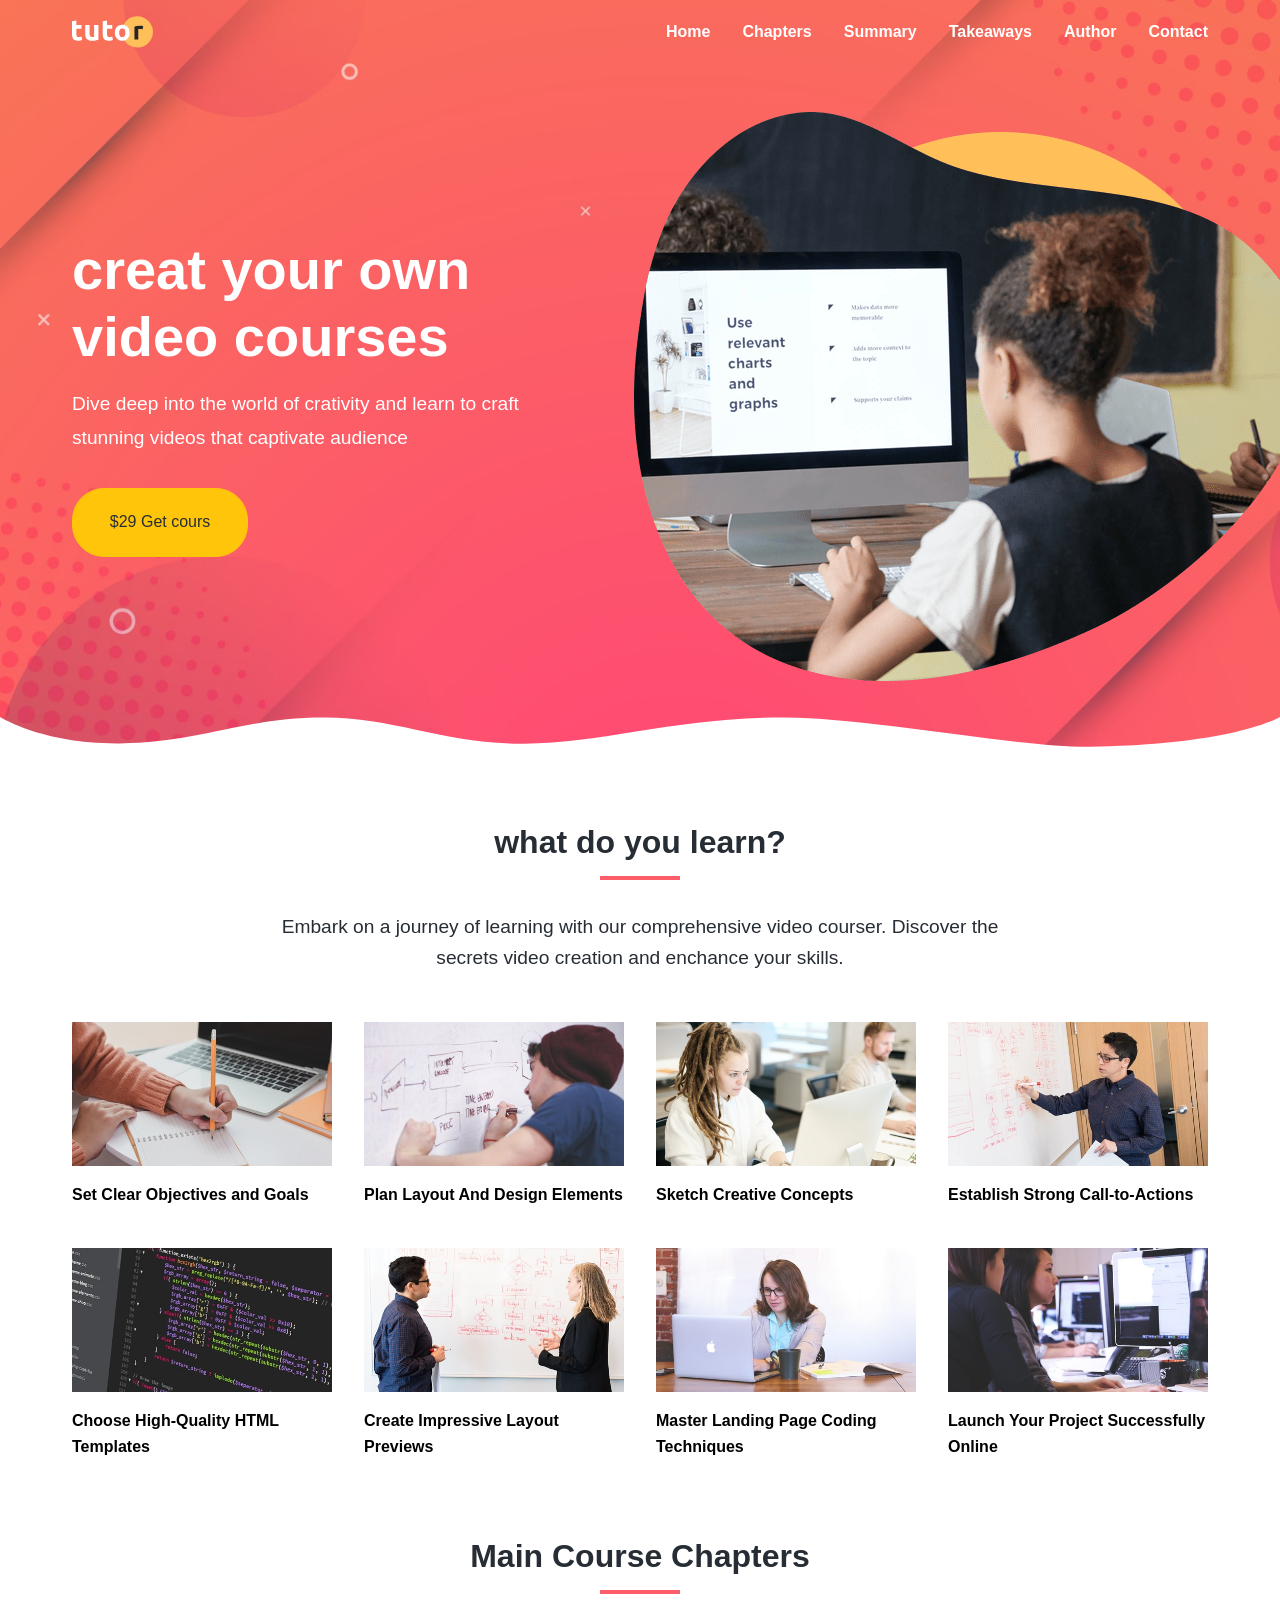
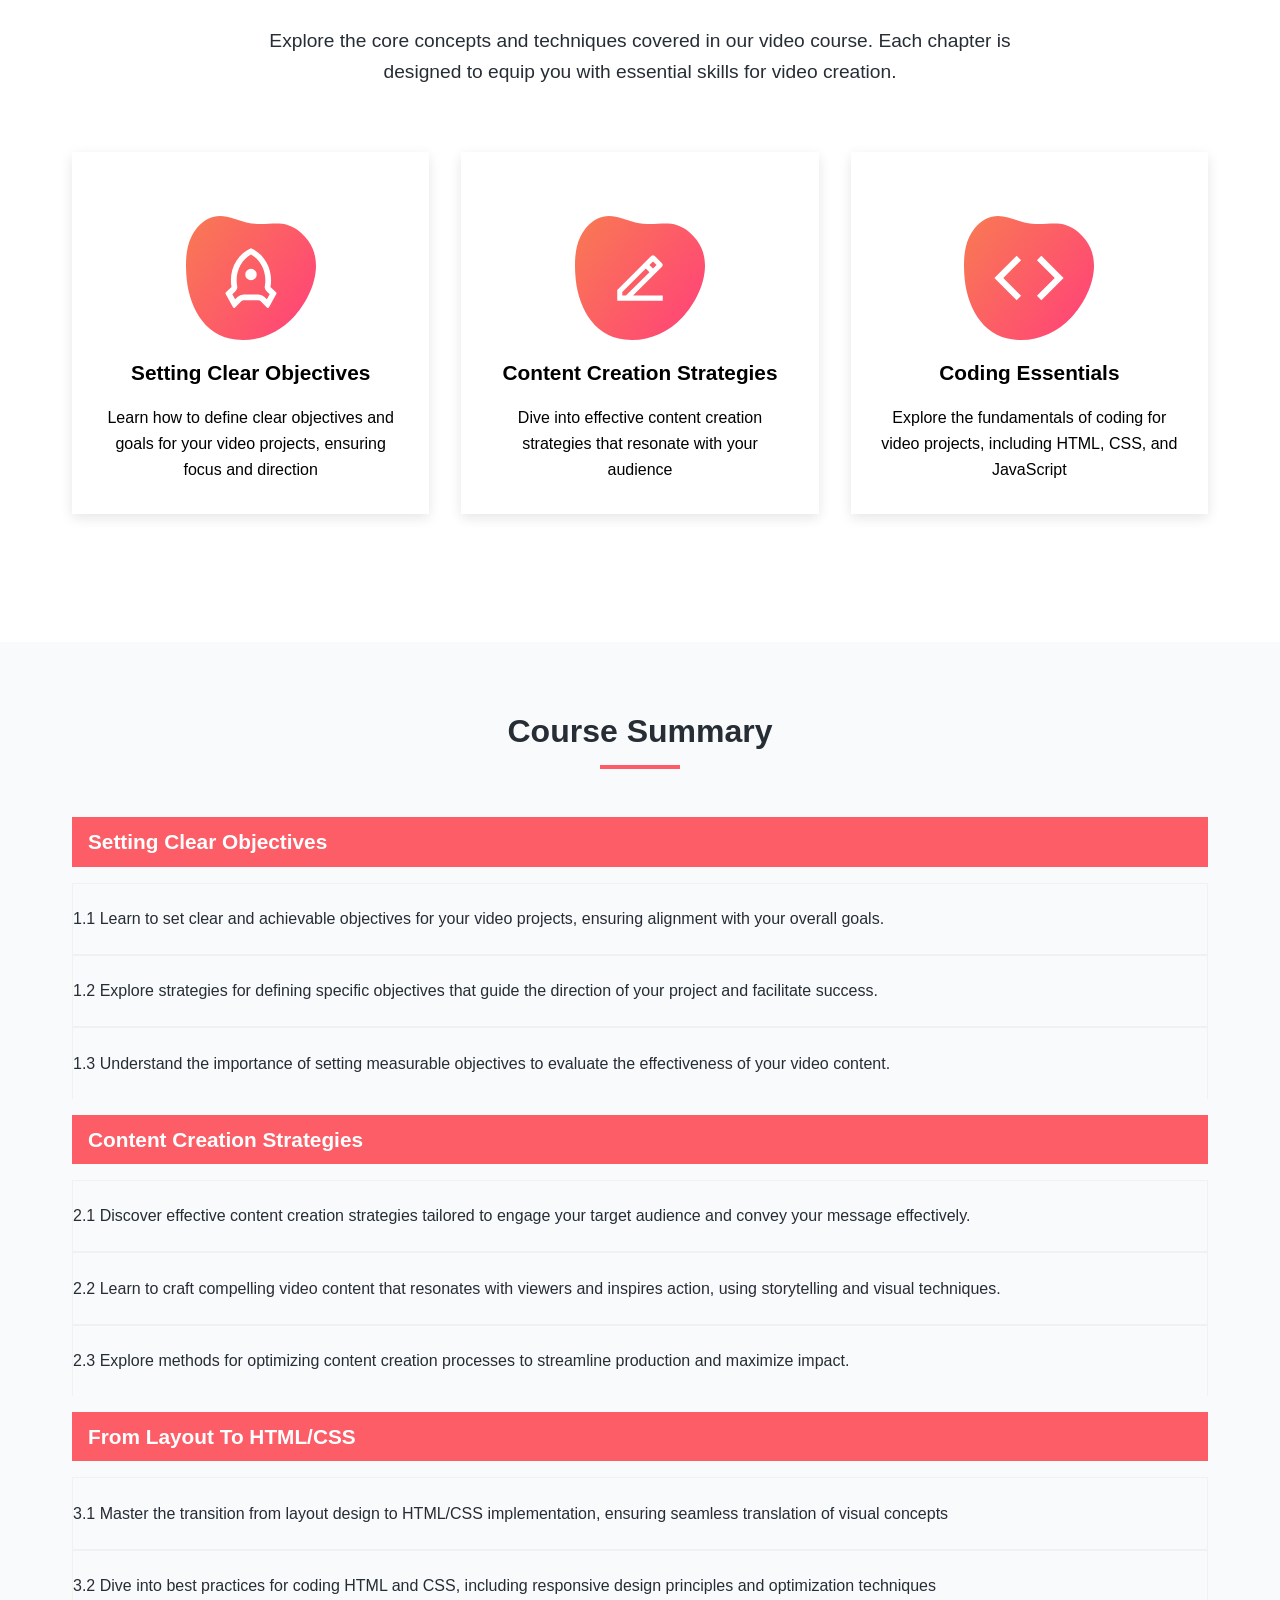
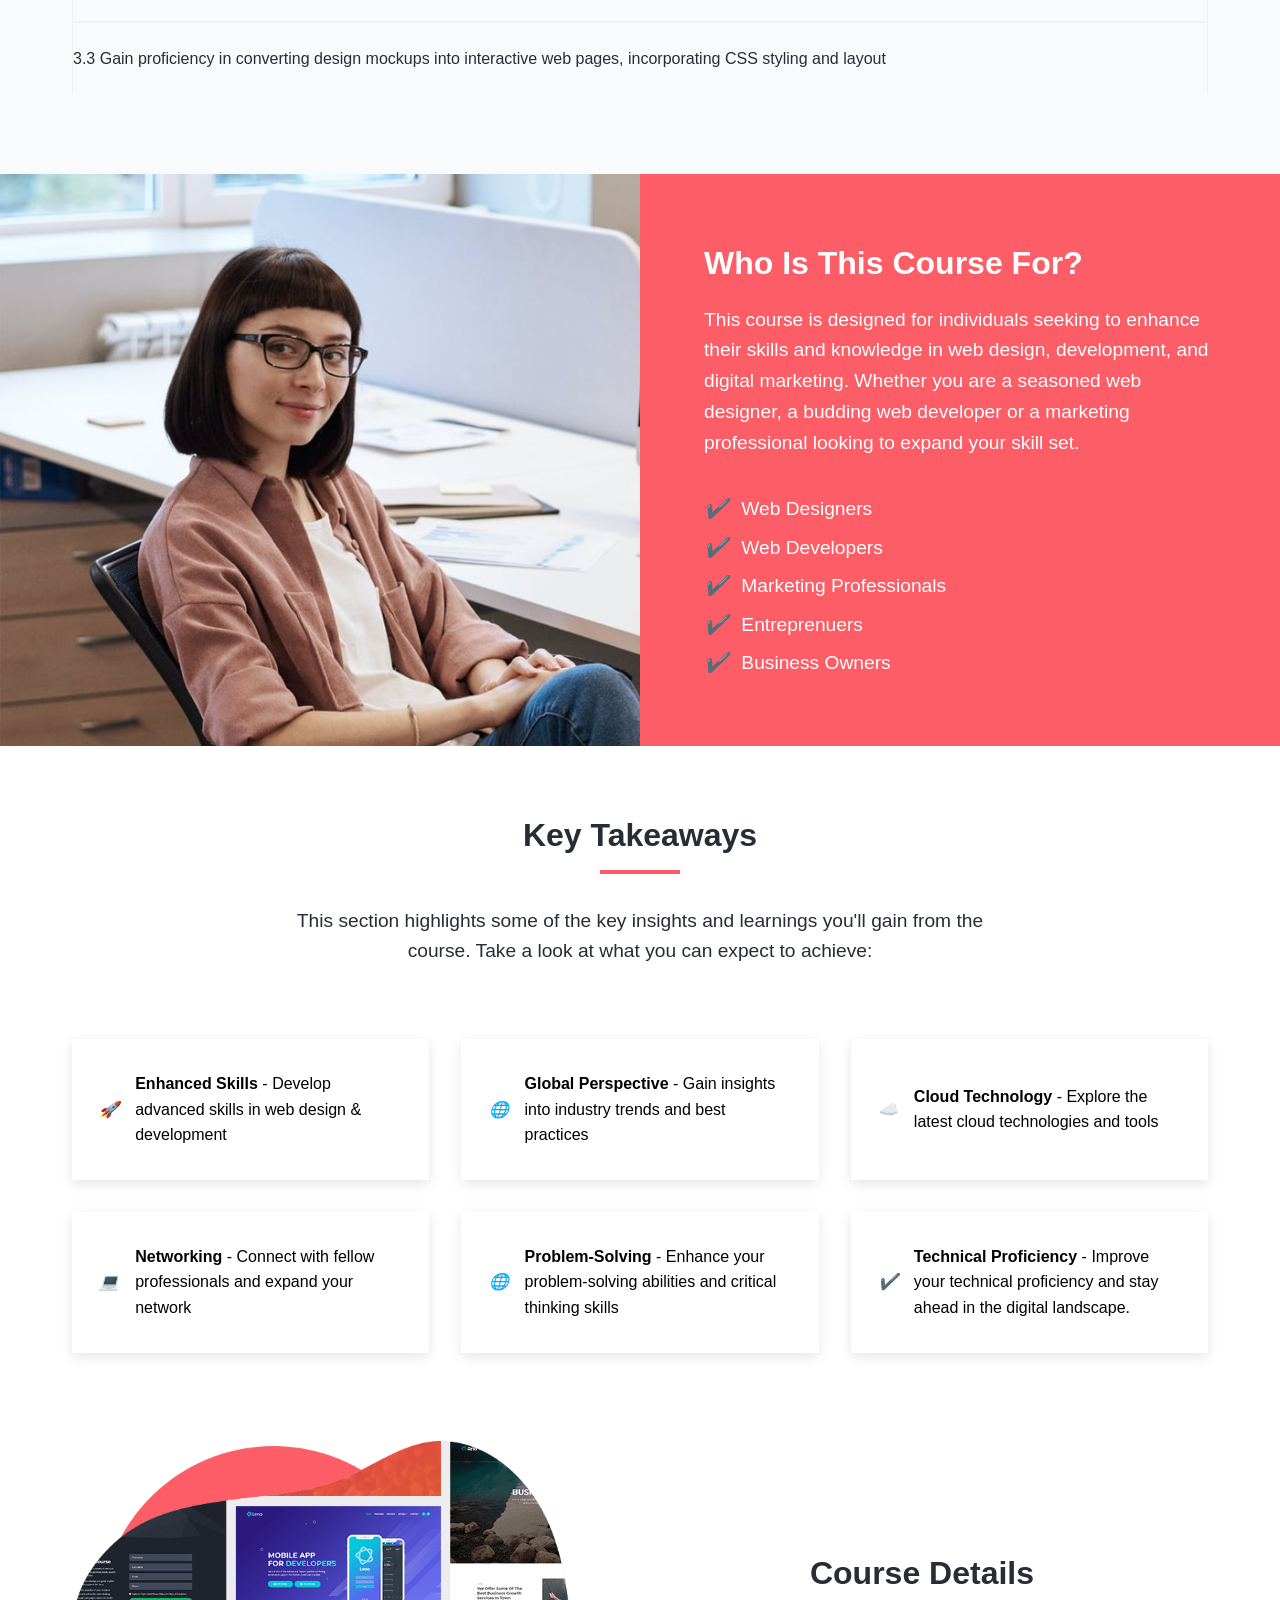
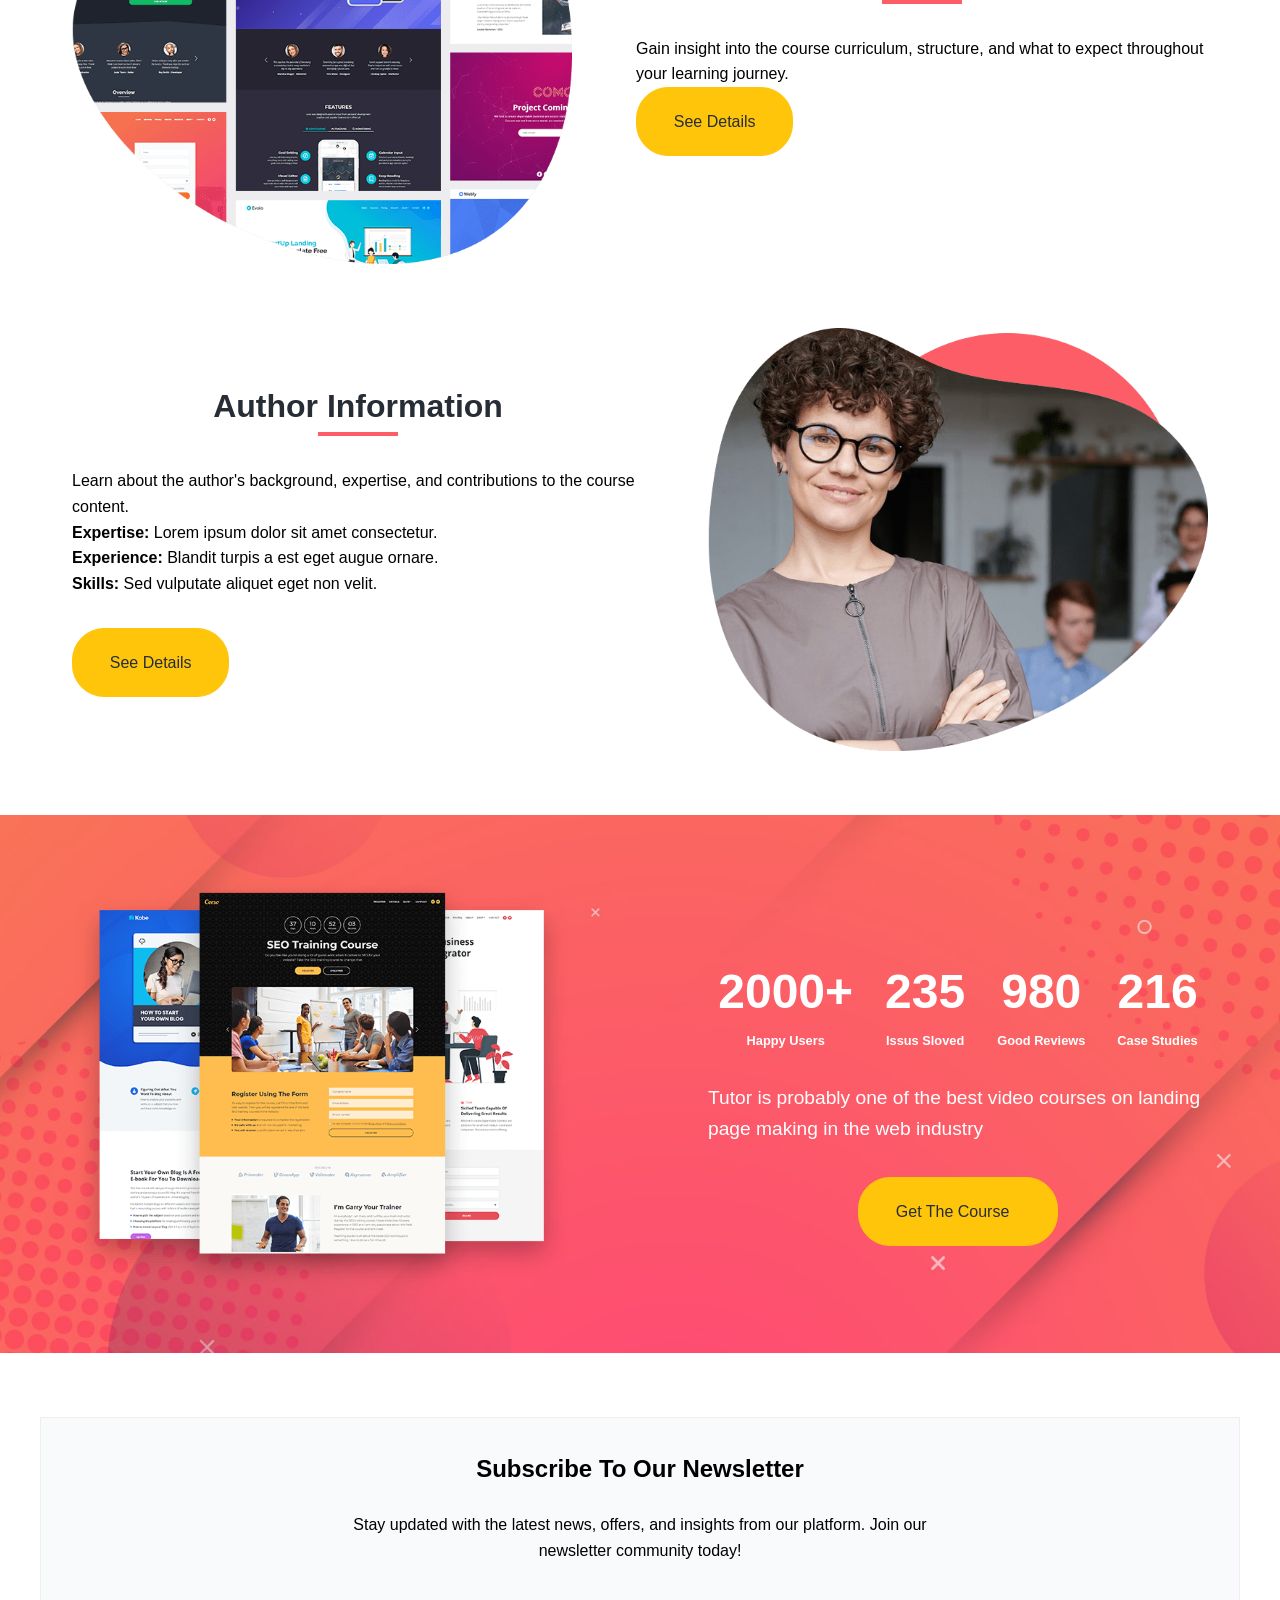
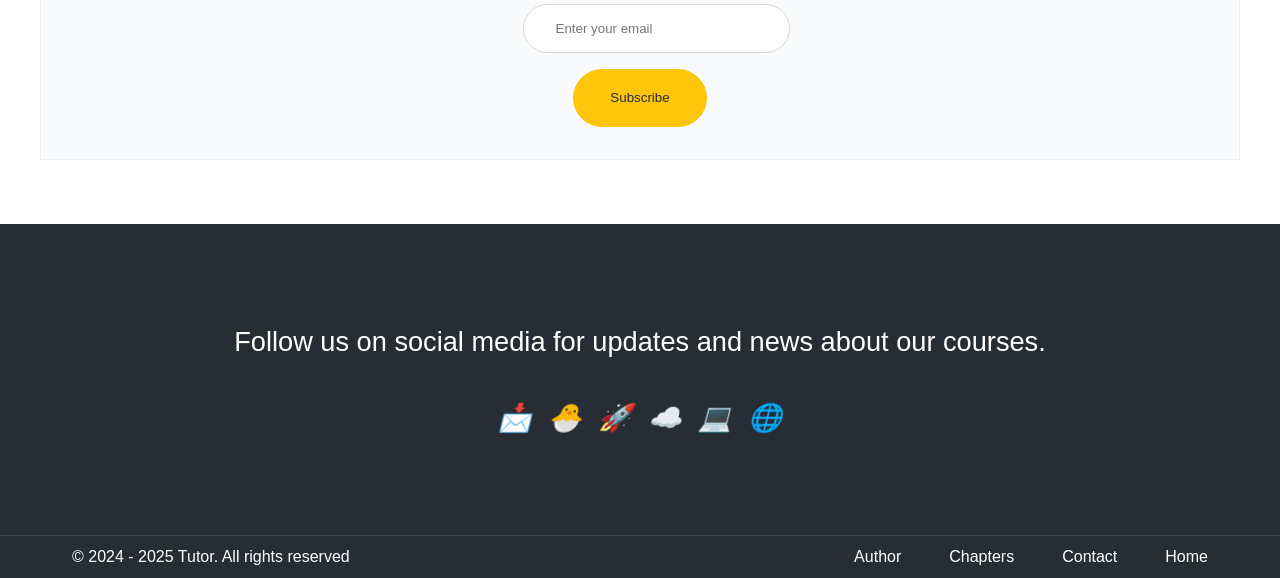
<file: index.html>
<!doctype html>
<html lang="en">
  <head>
    <meta charset="UTF-8" />
    <meta name="viewport" content="width=device-width, initial-scale=1.0" />
    <link rel="stylesheet" href="css/style.css" />
    <link rel="shortcut icon" href="images/favicon.png" type="image/x-icon" />
        <link rel="preconnect" href="https://fonts.googleapis.com" />
    <link rel="preconnect" href="https://fonts.gstatic.com" crossorigin />
    <title>Welcome To Tutor</title>
  </head>
  <body>
    <!-- navbar -->
    <nav class="navbar">
      <div class="container navbar-flex">
        <img src="images/logo.svg" alt="Tutor" />
        <div class="main-menu-item">
          <ul class="main-menu-list">
            <li>
              <a href="#">Home</a>
            </li>
            <li>
              <a href="#chapters">Chapters</a>
            </li>
            <li>
              <a href="#summary">Summary</a>
            </li>
            <li>
              <a href="#takeaways">Takeaways</a>
            </li>
            <li>
              <a href="#author">Author</a>
            </li>
            <li>
              <a href="contact.html">Contact</a>
            </li>
          </ul>
        </div>
        <!-- mobile menu -->
        <div class="mobile-menu">
          <!-- hamburger icon -->
          <div class="mobile-menu-toggle">
              <span class="bar"></span>
              <span class="bar"></span>
              <span class="bar"></span>
            <i class="fas fa-bars fa-2x">

            </i>
          </div>
          <!-- mobile-menu -->
          <div class="mobile-menu-item">
            <ul class="mobile-menu-list">
              <li>
                <a href="#">Home</a>
              </li>
              <li>
                <a href="#chapters">Chapters</a>
              </li>
              <li>
                <a href="#summary">Summary</a>
              </li>
              <li>
                <a href="#takeaways">Takeaways</a>
              </li>
              <li>
                <a href="#author">Author</a>
              </li>
              <li>
                <a href="contact.html">Contact</a>
              </li>
            </ul>
          </div>
        </div>
      </div>
    </nav>
    <!-- hero -->
    <header class="hero">
      <div class="container hero-flex">
        <div class="hero-content">
          <h1>creat your own video courses</h1>
          <p>
            Dive deep into the world of crativity and learn to craft stunning
            videos that captivate audience
          </p>
          <a class="btn" href="#">$29 Get cours</a>
        </div>
        <img src="images/header-course.png" alt="hero" />
      </div>
      <svg
        class="frame-decoration"
        data-name="Layer 2"
        xmlns="http://www.w3.org/2000/svg"
        preserveAspectRatio="none"
        viewBox="0 0 1920 192.275"
      >
        <defs>
          <style>
            .cls-1 {
              fill: #ffffff;
            }
          </style>
        </defs>
        <title>frame-decoration</title>
        <path
          class="cls-1"
          d="M0,158.755s63.9,52.163,179.472,50.736c121.494-1.5,185.839-49.738,305.984-49.733,109.21,0,181.491,51.733,300.537,50.233,123.941-1.562,225.214-50.126,390.43-50.374,123.821-.185,353.982,58.374,458.976,56.373,217.907-4.153,284.6-57.236,284.6-57.236V351.03H0V158.755Z"
          transform="translate(0 -158.755)"
        ></path>
      </svg>
    </header>

    <section class="learn">
      <div class="container">
        <div class="section-header">
          <h2>what do you learn?</h2>
          <div class="heading-border"></div>
          <p>
            Embark on a journey of learning with our comprehensive video
            courser. Discover the secrets video creation and enchance your
            skills.
          </p>
        </div>
        <div class="topics">
          <div class="topic">
            <div class="topic-image">
              <img src="images/description-1.jpg" alt="topic" />
            </div>
            <div class="topic-text">
              <h3>Set Clear Objectives and Goals</h3>
            </div>
          </div>
          <div class="topic">
            <div class="topic-image">
              <img src="images/description-2.jpg" alt="alternative" />
            </div>
            <div class="topic-text">
              <h3>Plan Layout And Design Elements</h3>
            </div>
          </div>
          <div class="topic">
            <div class="topic-image">
              <img src="images/description-3.jpg" alt="alternative" />
            </div>
            <div class="topic-text">
              <h3>Sketch Creative Concepts</h3>
            </div>
          </div>
          <div class="topic">
            <div class="topic-image">
              <img src="images/description-4.jpg" alt="alternative" />
            </div>
            <div class="topic-text">
              <h3>Establish Strong Call-to-Actions</h3>
            </div>
          </div>
          <div class="topic">
            <div class="topic-image">
              <img src="images/description-5.jpg" alt="alternative" />
            </div>
            <div class="topic-text">
              <h3>Choose High-Quality HTML Templates</h3>
            </div>
          </div>
          <div class="topic">
            <div class="topic-image">
              <img src="images/description-6.jpg" alt="alternative" />
            </div>
            <div class="topic-text">
              <h3>Create Impressive Layout Previews</h3>
            </div>
          </div>
          <div class="topic">
            <div class="topic-image">
              <img src="images/description-7.jpg" alt="alternative" />
            </div>
            <div class="topic-text">
              <h3>Master Landing Page Coding Techniques</h3>
            </div>
          </div>
          <div class="topic">
            <div class="topic-image">
              <img src="images/description-8.jpg" alt="alternative" />
            </div>
            <div class="topic-text">
              <h3>Launch Your Project Successfully Online</h3>
            </div>
          </div>
        </div>
      </div>
    </section>

    <!-- course chapter section -->
    <section class="chapters section" id="chapters">
      <div class="container">
        <div class="section-header">
          <h2>Main Course Chapters</h2>
          <div class="heading-border"></div>
          <p>
            Explore the core concepts and techniques covered in our video
            course. Each chapter is designed to equip you with essential skills
            for video creation.
          </p>
        </div>
        <div class="chapters-cards">
            <div class="card">
                <img src="images/chapters-icon-1.svg" alt="chapters">
                            <h3>Setting Clear Objectives</h3>
            <p>
              Learn how to define clear objectives and goals for your video
              projects, ensuring focus and direction
            </p>
          </div>
          <div class="card">
            <img src="images/chapters-icon-2.svg" alt="chapter 2" />
            <h3>Content Creation Strategies</h3>
            <p>
              Dive into effective content creation strategies that resonate with
              your audience
            </p>
          </div>
          <div class="card">
            <img src="images/chapters-icon-3.svg" alt="chapter 3" />
            <h3>Coding Essentials</h3>
            <p>
              Explore the fundamentals of coding for video projects, including
              HTML, CSS, and JavaScript
            </p>
          </div>
            </div>
        </div>
      </div>
    </section>
        <!-- Course Summary -->
    <section class="summary" id="summary">
      <div class="container">
        <div class="section-header">
          <h2>Course Summary</h2>
          <div class="heading-border"></div>
        </div>
        <div class="section-lists">
          <div class="list">
            <div class="list-header">Setting Clear Objectives</div>
            <div class="list-item">
              1.1 Learn to set clear and achievable objectives for your video
              projects, ensuring alignment with your overall goals.
            </div>
            <div class="list-item">
              1.2 Explore strategies for defining specific objectives that guide
              the direction of your project and facilitate success.
            </div>
            <div class="list-item">
              1.3 Understand the importance of setting measurable objectives to
              evaluate the effectiveness of your video content.
            </div>
          </div>

          <div class="list">
            <div class="list-header">Content Creation Strategies</div>
            <div class="list-item">
              2.1 Discover effective content creation strategies tailored to
              engage your target audience and convey your message effectively.
            </div>
            <div class="list-item">
              2.2 Learn to craft compelling video content that resonates with
              viewers and inspires action, using storytelling and visual
              techniques.
            </div>
            <div class="list-item">
              2.3 Explore methods for optimizing content creation processes to
              streamline production and maximize impact.
            </div>
          </div>

          <div class="list">
            <div class="list-header">From Layout To HTML/CSS</div>
            <div class="list-item">
              3.1 Master the transition from layout design to HTML/CSS
              implementation, ensuring seamless translation of visual concepts
            </div>
            <div class="list-item">
              3.2 Dive into best practices for coding HTML and CSS, including
              responsive design principles and optimization techniques
            </div>
            <div class="list-item">
              3.3 Gain proficiency in converting design mockups into interactive
              web pages, incorporating CSS styling and layout
            </div>
          </div>
        </div>
      </div>
    </section>
    <!-- info -->

    <section class="info" id="info">
      <div class="info-container">
        <div class="info-left"></div>
        <div class="info-content">
          <h2>Who Is This Course For?</h2>
            <p>
            This course is designed for individuals seeking to enhance their
            skills and knowledge in web design, development, and digital
            marketing. Whether you are a seasoned web designer, a budding web
            developer or a marketing professional looking to expand your skill
            set.
          </p>
           <ul>
            <li><i class="fas fa-check">✔️</i> Web Designers</li>
            <li><i class="fas fa-check">✔️</i> Web Developers</li>
            <li><i class="fas fa-check">✔️</i> Marketing Professionals</li>
            <li><i class="fas fa-check">✔️</i> Entreprenuers</li>
            <li><i class="fas fa-check">✔️</i> Business Owners</li>
          </ul>
        </div>
      </div>
    </section>

    <!-- take aways -->
     <section class="section takeaways" id="takeaways">
      <div class="container">
        <div class="section-header">
            <h2>Key Takeaways</h2>
          <div class="heading-border"></div>
             <p>
                 This section highlights some of the key insights and learnings
                 you'll gain from the course. Take a look at what you can expect to
                 achieve:
             </p>
        </div>
        <div class="takeaways-cards">
                    <div class="card">
            <i class="fas fa-rocket fa-3x text-primary">🚀</i>
            <p>
              <strong>Enhanced Skills</strong> - Develop advanced skills in web
              design & development
            </p>
          </div>
          <div class="card">
            <i class="fas fa-globe fa-3x text-primary">🌐</i>
            <p>
              <strong>Global Perspective</strong> - Gain insights into industry
              trends and best practices
            </p>
          </div>
          <div class="card">
            <i class="fas fa-cloud fa-3x text-primary">☁️</i>
            <p>
              <strong>Cloud Technology</strong> - Explore the latest cloud
              technologies and tools
            </p>
          </div>
          <div class="card">
            <i class="fas fa-user fa-3x text-primary">💻</i>
            <p>
              <strong>Networking </strong> - Connect with fellow professionals
              and expand your network
            </p>
          </div>
          <div class="card">
            <i class="fas fa-cog fa-3x text-primary">🌐</i>
            <p>
              <strong>Problem-Solving</strong> - Enhance your problem-solving
              abilities and critical thinking skills
            </p>
          </div>
          <div class="card">
            <i class="fas fa-server fa-3x text-primary">✔️</i>
            <p>
              <strong>Technical Proficiency</strong> - Improve your technical
              proficiency and stay ahead in the digital landscape.
            </p>
          </div>
        </div>
        
      </div>
     </section>




     <!-- course details -->
      <section class="details section" id="details">
        <div class="container details-flex">
          <img src="images/details.png" alt="details">
          <div class="detiles-content">
            <h2>Course Details</h2>
            <div class="heading-border"></div>
          <p>
            Gain insight into the course curriculum, structure, and what to
            expect throughout your learning journey.
          </p>
          <a href="#" class="btn">See Details</a>
          </div>
        </div>
      </section>
          <!-- Author Info -->
    <section class="details section" id="author">
      <div class="container details-flex">
        <img src="images/author.png" alt="details" />
        <div class="details-content">
          <h2>Author Information</h2>
          <div class="heading-border"></div>
          <p>
            Learn about the author's background, expertise, and contributions to
            the course content.
          </p>
          <ul>
            <li>
              <i class="fas fa-chevron-circle-right text-primary"></i>
              <strong> Expertise: </strong> Lorem ipsum dolor sit amet
              consectetur.
            </li>
            <li>
              <i class="fas fa-chevron-circle-right text-primary"></i
              ><strong>Experience:</strong> Blandit turpis a est eget augue
              ornare.
            </li>
            <li>
              <i class="fas fa-chevron-circle-right text-primary"></i
              ><strong>Skills:</strong> Sed vulputate aliquet eget non velit.
            </li>
          </ul>
          <a href="#" class="btn">See Details</a>
        </div>
      </div>
    </section>

    <!-- stats -->
     <section class="stats section" id="stats">
      <div class="container stats-flex">
        <img src="images/stats.png" alt="stats">
        <div class="stats-content">
          
          <div class="stats-numbers">
            <div>
                <h3>2000+</h3>
                <p>Happy Users</p>

            </div>
            <div>
                <h3>235</h3>
                <p>Issus Sloved</p>

            </div>
            <div>
                <h3>980</h3>
                <p>Good Reviews</p>

            </div>
            <div>
                <h3>216</h3>
                <p>Case Studies</p>

            </div>

  
          </div>
                    <p class="stats-text">
            Tutor is probably one of the best video courses on landing page
            making in the web industry
          </p>
          <a href="#" class="btn">Get The Course</a>
        </div>
      </div>
     </section>

     <!-- newsletter -->
      <section class="newsletter" id="newsletter">
        <div class="container newsletter-flex">
         <h2>Subscribe To Our Newsletter</h2>
          <p>
            Stay updated with the latest news, offers, and insights from our
            platform. Join our newsletter community today!
          </p>
             <form>
          <input
            type="email"
            name="email"
            id="email"
            placeholder="Enter your email"
          />
          <button type="submit" class="btn">Subscribe</button>
        </form> 
        </div>


      </section>
      <!-- social -->
       <section class="social section">
        <div class="container social-flex">
                  <p>Follow us on social media for updates and news about our courses.</p>
        <div class="social-icons">
          <a
            href="https://facebook.com"
            target="_blank"
            aria-label="Follow Us On Facebook"
          >
            <i class="fa-brands fa-facebook fa-2x">📩</i>
          </a>
          <a
            href="https://twitter.com"
            target="_blank"
            aria-label="Follow Us On Twitter"
          >
            <i class="fa-brands fa-twitter fa-2x">🐣</i>
          </a>
          <a
            href="https://instagram.com"
            target="_blank"
            aria-label="Follow Us On Instagram"
            ><i class="fa-brands fa-instagram fa-2x">🚀</i>
          </a>
          <a
            href="https://linkdin.com"
            target="_blank"
            aria-label="Follow Us On Linkdin"
            ><i class="fa-brands fa-linkedin fa-2x">☁️</i>
          </a>
          <a
            href="https://youtube.com"
            target="_blank"
            aria-label="Follow Us On Youtube"
          >
            <i class="fa-brands fa-youtube fa-2x">💻</i>
          </a>
          <a
            href="https://pinterest.com"
            target="_blank"
            aria-label="Follow Us On Pinterest"
          >
            <i class="fa-brands fa-pinterest fa-2x">🌐</i>
          </a>
        </div>
        </div>
       </section>
       <footer class="footer">
        <div class="container footer-flex">
          <ul class="footer-links">
            <li><a href="#">Home</a></li>
            <li><a href="contact.html">Contact</a></li>
            <li><a href="#chapters">Chapters</a></li>
            <li><a href="#author">Author</a></li>
          </ul>
            <p>&copy; 2024 - 2025 Tutor. All rights reserved</p>
        </div>
       </footer>

























    <script src="script/script.js"></script>
  </body>
</html>
</file>
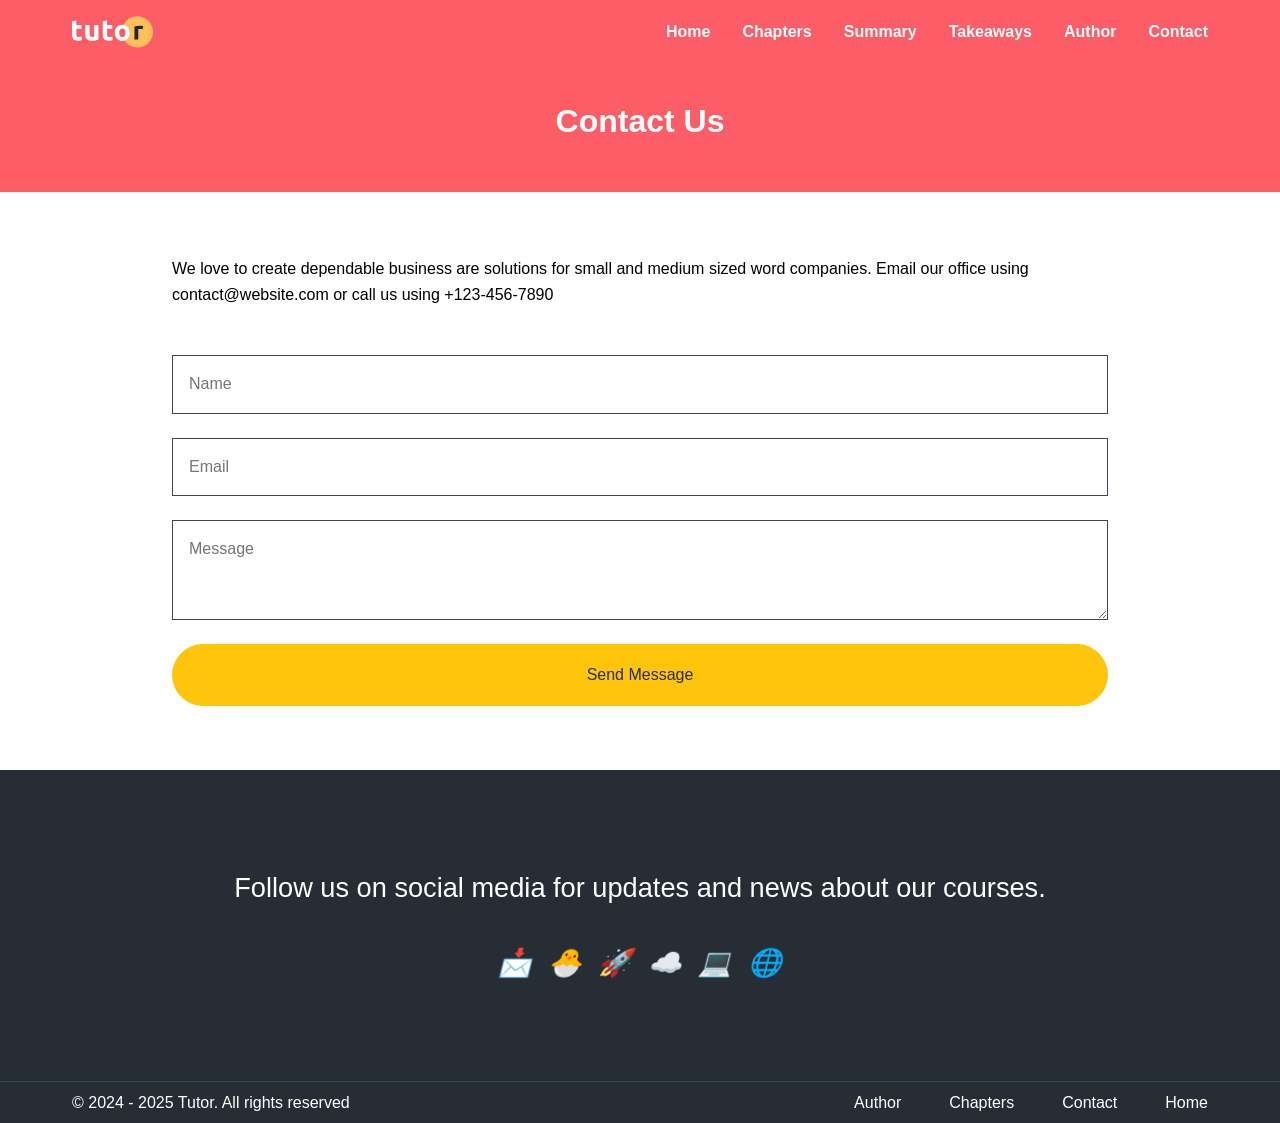
<file: contact.html>
<!doctype html>
<html lang="en">
  <head>
    <meta charset="UTF-8" />
    <meta name="viewport" content="width=device-width, initial-scale=1.0" />
    <link rel="stylesheet" href="css/style.css" />
    <title>Contact Us</title>
  </head>
  <body>
    <!-- navbar -->
    <nav class="navbar">
      <div class="container navbar-flex">
        <img src="images/logo.svg" alt="Tutor" />
        <div class="main-menu-item">
          <ul class="main-menu-list">
            <li>
              <a href="#">Home</a>
            </li>
            <li>
              <a href="#chapters">Chapters</a>
            </li>
            <li>
              <a href="#summary">Summary</a>
            </li>
            <li>
              <a href="#takeaways">Takeaways</a>
            </li>
            <li>
              <a href="#author">Author</a>
            </li>
            <li>
              <a href="contact.html">Contact</a>
            </li>
          </ul>
        </div>
        <!-- mobile menu -->
        <div class="mobile-menu">
          <!-- hamburger icon -->
          <div class="mobile-menu-toggle">
            <span class="bar"></span>
            <span class="bar"></span>
            <span class="bar"></span>
            <i class="fas fa-bars fa-2x"> </i>
          </div>
          <!-- mobile-menu -->
          <div class="mobile-menu-item">
            <ul class="mobile-menu-list">
              <li>
                <a href="#">Home</a>
              </li>
              <li>
                <a href="#chapters">Chapters</a>
              </li>
              <li>
                <a href="#summary">Summary</a>
              </li>
              <li>
                <a href="#takeaways">Takeaways</a>
              </li>
              <li>
                <a href="#author">Author</a>
              </li>
              <li>
                <a href="contact.html">Contact</a>
              </li>
            </ul>
          </div>
        </div>
      </div>
    </nav>
    <!-- inner header -->
     <header class="inner-header">
        <div class="container-sm">
            <h1>Contact Us</h1>
        </div>
     </header>
     <!-- form -->
      <section class="contact-form section">
        <div class="container-sm">
            <p>
                We love to create dependable business are solutions for small and medium sized word companies. Email our office using contact@website.com or call us using +123-456-7890
            </p>
            <form>
                <input type="text" name="name" placeholder="Name">
                <input type="email" name="email" placeholder="Email">
                <textarea name="message" placeholder="Message" id="message"></textarea>
                <button class="btn" type="submit">Send Message</button>
            </form>
        </div>
      </section>
<!-- social -->
       <section class="social section">
        <div class="container social-flex">
                  <p>Follow us on social media for updates and news about our courses.</p>
        <div class="social-icons">
          <a
            href="https://facebook.com"
            target="_blank"
            aria-label="Follow Us On Facebook"
          >
            <i class="fa-brands fa-facebook fa-2x">📩</i>
          </a>
          <a
            href="https://twitter.com"
            target="_blank"
            aria-label="Follow Us On Twitter"
          >
            <i class="fa-brands fa-twitter fa-2x">🐣</i>
          </a>
          <a
            href="https://instagram.com"
            target="_blank"
            aria-label="Follow Us On Instagram"
            ><i class="fa-brands fa-instagram fa-2x">🚀</i>
          </a>
          <a
            href="https://linkdin.com"
            target="_blank"
            aria-label="Follow Us On Linkdin"
            ><i class="fa-brands fa-linkedin fa-2x">☁️</i>
          </a>
          <a
            href="https://youtube.com"
            target="_blank"
            aria-label="Follow Us On Youtube"
          >
            <i class="fa-brands fa-youtube fa-2x">💻</i>
          </a>
          <a
            href="https://pinterest.com"
            target="_blank"
            aria-label="Follow Us On Pinterest"
          >
            <i class="fa-brands fa-pinterest fa-2x">🌐</i>
          </a>
        </div>
        </div>
       </section>
       <footer class="footer">
        <div class="container footer-flex">
          <ul class="footer-links">
            <li><a href="#">Home</a></li>
            <li><a href="contact.html">Contact</a></li>
            <li><a href="#chapters">Chapters</a></li>
            <li><a href="#author">Author</a></li>
          </ul>
            <p>&copy; 2024 - 2025 Tutor. All rights reserved</p>
        </div>
       </footer>



    <script src="script/script.js"></script>
  </body>
</html>
</file>
<file: css/style.css>
*,
*::after,
*::before {
  padding: 0;
  margin: 0;
  box-sizing: border-box;
}

html,
body {
  font-family: "Open Sans", sans-serif;
  line-height: 1.6;
  scroll-behavior: smooth;
}

:root {
  --primary-color: #fc5d66;
  --secondary-color: #ffc50a;
  --light-color: #f9fafb;
  --dark-color: #272d35;
}

a {
  text-decoration: none;
}

ul {
  list-style: none;
}

img {
  max-width: 100%;
}

/* container */
.container {
  max-width: 1200px;
  margin: 0 auto;
  padding: 0 2rem;
}
.container-sm {
  max-width: 1000px;
  margin: 0 auto;
  padding: 0 2rem;
}

.btn {
  padding: 1.3rem 2.3rem;
  background-color: var(--secondary-color);
  border: 1px solid var(--secondary-color);
  border-radius: 32px;
  display: inline-block;
  color: var(--dark-color);
  cursor: pointer;
  transition: all 0.2s;
}
.btn:hover {
  background: var(--primary-color);
  color: #fff;
  border: 1px solid #fff;
}
/* text classes */
.text-primary{
  color: var(--primary-color);
}
.text-secondary{
  color: var(--secondary-color);
}

.section {
  margin: 4rem 0;
}

/* section header */
.section-header {
  max-width: 750px;
  margin: 0 auto;
  text-align: center;
  margin-bottom: 3rem;
}
.section-header h2 {
  font-size: 2rem;
  font-weight: 700;
  color: var(--dark-color);
  margin-bottom: 0.5rem;
}

.section-header p {
  font-size: 1.2rem;
  color: var(--dark-color);
}

.heading-border {
  width: 80px;
  height: 4px;
  background-color: var(--primary-color);
  margin: 0 auto 2rem;
}

.card {
  display: flex;
  flex-direction: column;
  justify-content: center;
  text-align: center;
  align-items: center;
  padding: 2rem 1.7rem;
  background-color: #fff;
  box-shadow: 0px 4px 12px rgba(0, 0, 0, 0.1);
}

/* navbar */
.navbar {
  color: white;
  position: fixed;
  top: 0;
  right: 0;
  left: 0;
  padding: 1rem 2rem;
  z-index: 1000;
  transition: backgroun-color 0.5s ease-in-out;
}

.navbar img {
  width: 81px;
  height: 32px;
}

.navbar-flex {
  display: flex;
  justify-content: space-between;
  align-items: center;
  text-align: center;
}

.navbar .main-menu-list {
  display: flex;
  gap: 2rem;
  align-items: center;
  font-weight: 600;
}

.navbar a {
  color: #fff;
}
.navbar a:hover {
  color: var(--secondary-color);
}

/* navbar scroll */
.navbar-scroll {
  background-color: rgba(235, 77, 85, 0.8);
  backdrop-filter: blur(10px);
}

/* mobile menu */

.bar {
    width: 20px;
    height: 4px;
    background-color: #333;
    margin: 4px 0;
    transition: 0.3s;
    border-radius: 2px;
    display: flex;
    flex-direction: column;
  
}
.mobile-menu-toggle:hover{
  background-color: #fc5d66;
  transition: all 0.5s ease-out;
  border-radius: 7px;
}

.mobile-menu {
  display: none;
}

.mobile-menu-toggle {
  cursor: pointer;
  color: #fff;
}

.mobile-menu-item {
  position: absolute;
  left: 0;
  width: 100%;
  top: 100%;

  background: rgba(0, 0, 0, 0.8);
  opacity: 0.9;
  padding: 3rem 2rem;
  box-shadow: 0 2px 5px rgba(0, 0, 0, 0.1);
  border-top: 1px solid rgba(255, 255, 255, 0.1);
  transform: translateX(100%);
  transition: transform 0.3s ease;
}

.mobile-menu-item.active {
  transform: translateX(0);
}

.mobile-menu-list {
  display: flex;
  flex-direction: column;
  gap: 2rem;
}

/* hero */
.hero {
  background: #000 url("../images/header-background.jpg") center center/cover
    no-repeat;
  padding: 7rem 2rem 0.5rem;
  color: white;
  overflow-x: hidden;
  position: relative;
  /* height: 100vh; */
}

.hero-flex {
  display: flex;
  justify-content: space-between;
  align-items: center;
  gap: 6rem;
  padding-bottom: 8rem;
}

.hero h1 {
  font-size: 3.5rem;
  line-height: 1.2;
  font-weight: 700;
  margin-bottom: 1rem;
}

.hero p {
  font-size: 1.2rem;
  line-height: 1.8;
  margin-bottom: 2rem;
  font-weight: 400;
}

.hero img {
  margin-right: -100px;
  width: 100%;
}

.hero .frame-decoration {
  position: absolute;
  left: 0;
  height: 100px;
  width: 100%;
  bottom: 0;
}

/* learn topics */
.topics {
  display: grid;
  grid-template-columns: repeat(4, 1fr);
  gap: 2rem;
}

.topic img {
  transition: transform 0.3s;
}
.topic img:hover {
  transform: scale(1.1);
}

.topic h3 {
  font-size: 1rem;
  font-weight: 700;
  margin: 0.5rem 0;
}

/* chapters card */
.chapters-cards {
  display: grid;
  grid-template-columns: repeat(3, 1fr);
  gap: 2rem;
  padding: 1rem 0 4rem;
}
.chapters-cards img {
  width: 130px;
  margin-top: 2rem;
}
.chapters-cards h3 {
  margin: 1rem 0;
  font-size: 1.3rem;
  font-weight: 700;
}

/*  Course Summary */

.summary {
  background-color: var(--light-color);
  color: var(--dark-color);
  padding: 4rem 2rem 5rem;
}

.summary .class-lists {
  background-color: #fff;
  padding: 2rem;
}

.summary .list-header {
  font-size: 1.3rem;
  background-color: var(--primary-color);
  color: #fff;
  padding: 0.5rem 1rem;
  margin: 1rem 0;
  font-weight: 700;
}

.summary .list-item {
  padding: 1.4rem 0;
  border: 1px solid #f1f1f1;
}
.summary .list-item:last-child {
  border-bottom: none;
}

/* info */
.info-container{
  background: url(../images/audience.jpg) top center/cover no-repeat;
  display: flex;
}
.info-content{
  background-color: var(--primary-color);
  color: #fff;
  flex: 1;
  padding: 4rem;
}
.info-left{
  width: 50%;
}

.info-content h2{
  font-size: 2rem;
  width: 700;
  margin-bottom:1rem;
}

.info-content p{
  font-size: 1.2rem;
  font-weight: 500;
  margin-bottom: 2rem;
}
.info-content ul li{
  font-size: 1.2rem;
  line-height: 2;
}
.info-content i{
  color: var(--secondary-color);
  margin-right: 0.5rem;
}


/* take aways */
.takeaways-cards{
  display: grid;
  grid-template-columns: repeat(3, 1fr);
  gap: 2rem;
  padding: 1.5rem 0;
}
.takeaways-cards .card{
  display: flex;
  flex-direction: row;
  text-align: left;
}
.takeaways-cards .card i{
  margin-right: 1rem;
}

/* details */
.details-flex{
  display: flex;
  gap: 4rem;
  align-items: center;
  justify-content: center;
}

.details img{
  width: 100%;
  max-width: 500px;
}

.details h2{
  text-align: center;
  color: var(--dark-color);
  font-size: 2rem;
  font-weight: 700;
}

.details p{
  margin-bottom:1rem 0 2rem;
}

.details ul{
  margin-bottom: 2rem;
}
/* author */
.details + .details .details-flex{
  flex-direction: row-reverse;
}

/* stats */
.stats{
  background:#000 url(../images/stats-background.jpg) center center/cover no-repeat;
  color: #fff;
}
.stats-flex{
  display: flex;
  gap: 3rem;
  align-items: center;
  padding: 4rem 2rem;
  justify-content: space-between;
}

.stats img{
  width: 100%;
  max-width: 500px;
}

.stats-content{
  max-width: 500px;
}

.stats .stats-numbers{
  display: flex;
  gap: 2rem;
  text-align: center;
  margin: 2rem 0;
  justify-content: center;
  align-items: center;
  flex-wrap:wrap;

}
.stats .stats-numbers h3{
  font-size: 3rem;
  font-weight: 700;
}
.stats .stats-numbers p{
  font-size: 0.8rem;
  font-weight: 700;
  text-align: center;
}
.stats .btn{
  display: block;
  width: 200px;
  margin: 0 auto;
}
.stats .stats-text{
  margin-bottom: 2rem;
  font-size: 1.2rem;
  font-weight: 400;
}

/* newsletter */
.newsletter{
  text-align: center;
  margin: 0 2rem;
}
.newsletter-flex{
  display: flex;
  flex-direction: column;
  gap: 1.5rem;
  align-items: center;
  justify-content: center;
  background-color: var(--light-color);
  border: 1px solid #eee;
  padding: 2rem 2rem;
}
.newsletter h3{
  font-size: 2rem;
  font-weight: 700;
}
.newsletter p{
  max-width: 600px;
}
.newsletter input[type='email']{
  padding: 1rem 2rem;
  border: 1px solid #d4d4d4;
  margin: 1rem;
  width: 100%;
  border-radius: 35px;
  max-width: 600px;
}
.newsletter .btn{
  display: block;
  margin: 0 auto;
 
}
/* social */
.social{
  background: var(--dark-color);
  color: #fff;
  padding: 6rem 2rem;
  text-align: center;
  font-size: 1.7rem;
  margin-bottom: 0;
}
.social a{
  color: #fff;
}
.social a:hover{
  color: var(--secondary-color);
}
.social p{
  margin-bottom: 2rem;
}
.social .social-icons{
  display: flex;
  gap: 1rem;
  margin-top: 2rem;
  justify-content: center;
}
/* footer */
.footer{
  background: var(--dark-color);
  color: #fff;
  border-top: 1px solid #384653 ;
  padding: 0.5rem 2rem;

}
.footer-flex{
  display: flex;
  flex-direction: row-reverse;
  gap: 3rem;
  align-items: center;
  justify-content: space-between;
  
}
.footer-links{
  display: flex;
  flex-direction: row-reverse;
  gap: 3rem;
}
.footer-links a{
  color: #fff;
  font-size: 1rem;
}
.footer-links a:hover{
  color: var(--secondary-color);
}


/* contact page -inner heade- */
.inner-header{
  background: var(--primary-color);
  color: #fff;
  height: 2rem;
  padding: 6rem;
}
.inner-header h1{
  font-size: 2rem;
  text-align: center;
  font-weight: 700;
  margin-bottom: 1rem;
}

/* contact form */
.contact-form p{
  margin-bottom: 3rem;
}

.contact-form input, .contact-form textarea{
  display: block;
  font-family: inherit;
  font-size: medium;
  width: 100%;
  margin: 1.5rem 0;
  border: 1px solid #384653;
  padding: 1.2rem 1rem;
}

.contact-form textarea{
  height: 100px;
}

.contact-form .btn{
  width: 100%;
  display: block;
  margin: 0 auto;
  font-family: inherit;
  font-size: inherit;
}

/* media queries */
@media (max-width: 1200px) {
  .hero-flex {
    gap: 1.2;
  }
  .hero img {
    margin-right: 0;
    max-width: 500px;
  }
  .hero h1 {
    font-size: 2.5rem;
  }
  .topics {
    grid-template-columns: repeat(3, 1fr);
  }
}

@media (max-width: 992px) {
  .hero-flex {
    flex-direction: column-reverse;
  }
  .hero {
    text-align: center;
  }
  .hero img {
    max-width: 500px;
  }
  .topics {
    grid-template-columns: repeat(2, 1fr);
  }
  .chapters-cards {
    grid-template-columns: 1fr;
  }
  .takeaways-cards{
    grid-template-columns: 1fr;
  }
  .details-flex{
    flex-direction: column;
    gap: 2rem;
  }
  .details p{
    margin-bottom: 1.5rem;
  }

  .details + .details .details-flex{
  flex-direction: column;
}
.stats-flex{
  flex-direction: column;
}
}

@media (max-width: 768px) {
  .main-menu-item {
    display: none;
  }
  .mobile-menu {
    display: block;
  }
  .mobile-menu-toggle {
    display: block;
    padding: 10px;
  }
  .info-container{
    flex-direction: column-reverse;
  }
  .info-content{
    padding: 2rem;
  }
  .info-content h2{
    font-size: 1.5rem;
  }
  .info-content p{
    font-size: 1rem;
  }
  .info-left{
    display: none;
  }
  .social .social-icons{
    flex-wrap: wrap;
  }
  .footer{
    padding: 0.5rem 1rem;
  }
  .social p{
    font-size: 1.2rem;
  }
  .social i{
    font-size: 2rem;
  }
  .footer-flex{
    flex-direction: column;
    gap: 0.8rem;
    text-align: center;
  }
}

@media (max-width: 576px) {
  .hero .h1 {
    font-size: 2rem;
  }
  .hero {
    padding-left: 0.2rem;
    padding-right: 0.2rem;
  }
  .topics {
    grid-template-columns: repeat(1, 1fr);
  }
  .summary .container {
    padding: 0;
  }
  .stats-numbers{
    flex-direction: column;
  }
  .newsletter h2{
    font-size: 1.6rem;
  }
  .newsletter p{
    display: none;
  }
}
</file>
